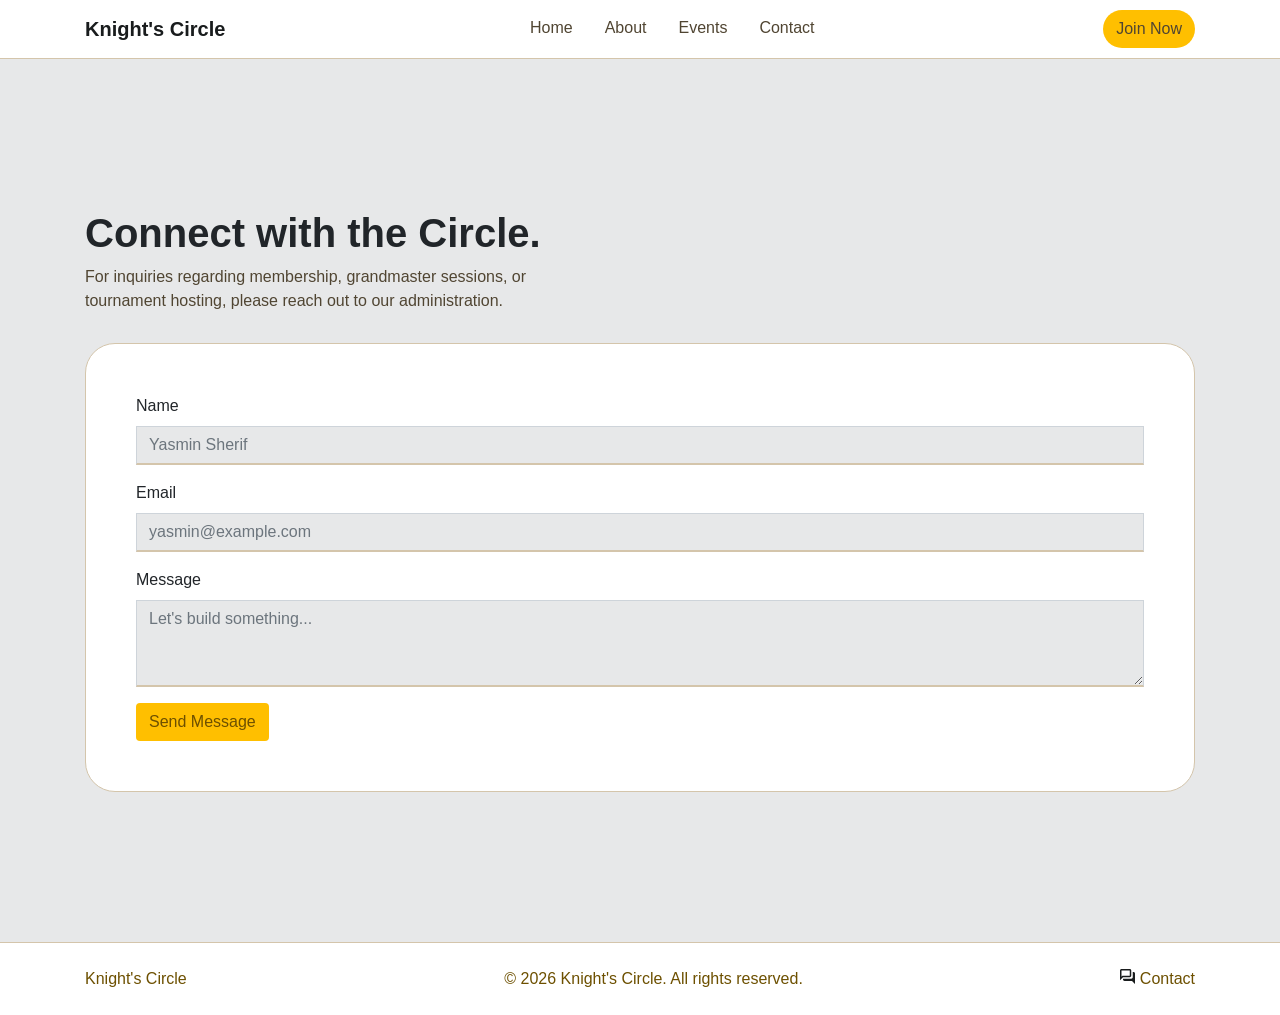
<file: contact.html>
<!DOCTYPE html>
<html lang="en">
<head>
    <meta charset="UTF-8">
    <meta name="viewport" content="width=device-width, initial-scale=1.0">
    <link rel="stylesheet" href="css/bootstrap.css">
    <link rel="stylesheet" href="css/style.css">
    <link rel="stylesheet" href="css/contact.css">
    <link rel="stylesheet" href="https://cdnjs.cloudflare.com/ajax/libs/font-awesome/6.5.0/css/all.min.css">
    <title>Contact</title>
</head>
<body>
    <nav class="navbar">
        <div class="container">
            <a href="#" class="navbar-brand">Knight's Circle</a>
            <ul class="nav">
                <li class="nav-item"><a href="index.html" class="nav-link sm">Home</a></li>
                <li class="nav-item"><a href="about.html" class="nav-link">About</a></li>
                <li class="nav-item"><a href="events.html" class="nav-link">Events</a></li>
                <li class="nav-item"><a href="contact.html" class="nav-link">Contact</a></li>
            </ul>
            <button class="btn btn-orange">Join Now</button>
        </div>
    </nav>

    <div class="main">
        <div class="container">
            <div class="c-form">
                <h1>Connect with the Circle.</h1>
                <p>
                    For inquiries regarding membership, grandmaster sessions, or <br>
                    tournament hosting, please reach out to our administration.
                </p>
                <form class="text-left" action="https://formspree.io/f/xlgyvyzy" method="POST">
                    <div class="form-group">
                        <label for="name">Name</label>
                        <input type="text" class="form-control" id="name" name="name" placeholder="Yasmin Sherif">
                    </div>
                    <div class="form-group">
                    <label for="exampleInputEmail1">Email</label>
                    <input type="email" class="form-control" id="exampleInputEmail1" name="email" aria-describedby="emailHelp" placeholder="yasmin@example.com">
                    </div>
                    <div class="form-group">
                        <label for="exampleFormControlTextarea1">Message</label>
                        <textarea class="form-control" id="exampleFormControlTextarea1" rows="3" name="message" placeholder="Let's build something..."></textarea>
                    </div>
                    <button type="submit" class="cntct-btn btn">Send Message</button>
                </form>
            </div>
        </div>
    </div>

    <footer class="py-4">
        <div class="container d-flex justify-content-between align-items-center flex-wrap">
            <div class="footer-name">Knight's Circle</div>
            <div class="footer-copyright">© 2026 Knight's Circle. All rights reserved.</div>
            <div class="footer-links">
                <svg xmlns="http://www.w3.org/2000/svg" width="15" height="15" viewBox="0 0 15 15" fill="none">
                    <path d="M15 15L12 12H4.5C4.0875 12 3.73437 11.8531 3.44062 11.5594C3.14687 11.2656 3 10.9125 3 10.5V9.75H11.25C11.6625 9.75 12.0156 9.60312 12.3094 9.30937C12.6031 9.01562 12.75 8.6625 12.75 8.25V3H13.5C13.9125 3 14.2656 3.14687 14.5594 3.44062C14.8531 3.73437 15 4.0875 15 4.5V15V15M1.5 7.63125L2.38125 6.75H9.75V6.75V6.75V1.5V1.5V1.5H1.5V1.5V1.5V7.63125V7.63125M0 11.25V1.5C0 1.0875 0.146875 0.734375 0.440625 0.440625C0.734375 0.146875 1.0875 0 1.5 0H9.75C10.1625 0 10.5156 0.146875 10.8094 0.440625C11.1031 0.734375 11.25 1.0875 11.25 1.5V6.75C11.25 7.1625 11.1031 7.51562 10.8094 7.80937C10.5156 8.10312 10.1625 8.25 9.75 8.25H3L0 11.25V11.25M1.5 6.75V1.5V1.5V1.5V1.5V1.5V1.5V6.75V6.75V6.75V6.75V6.75V6.75" fill="#191C1D"/>
                </svg>
                <a href="" class="contact">Contact</a>
            </div>
        </div>
    </footer>
</body>
</html>
</file>
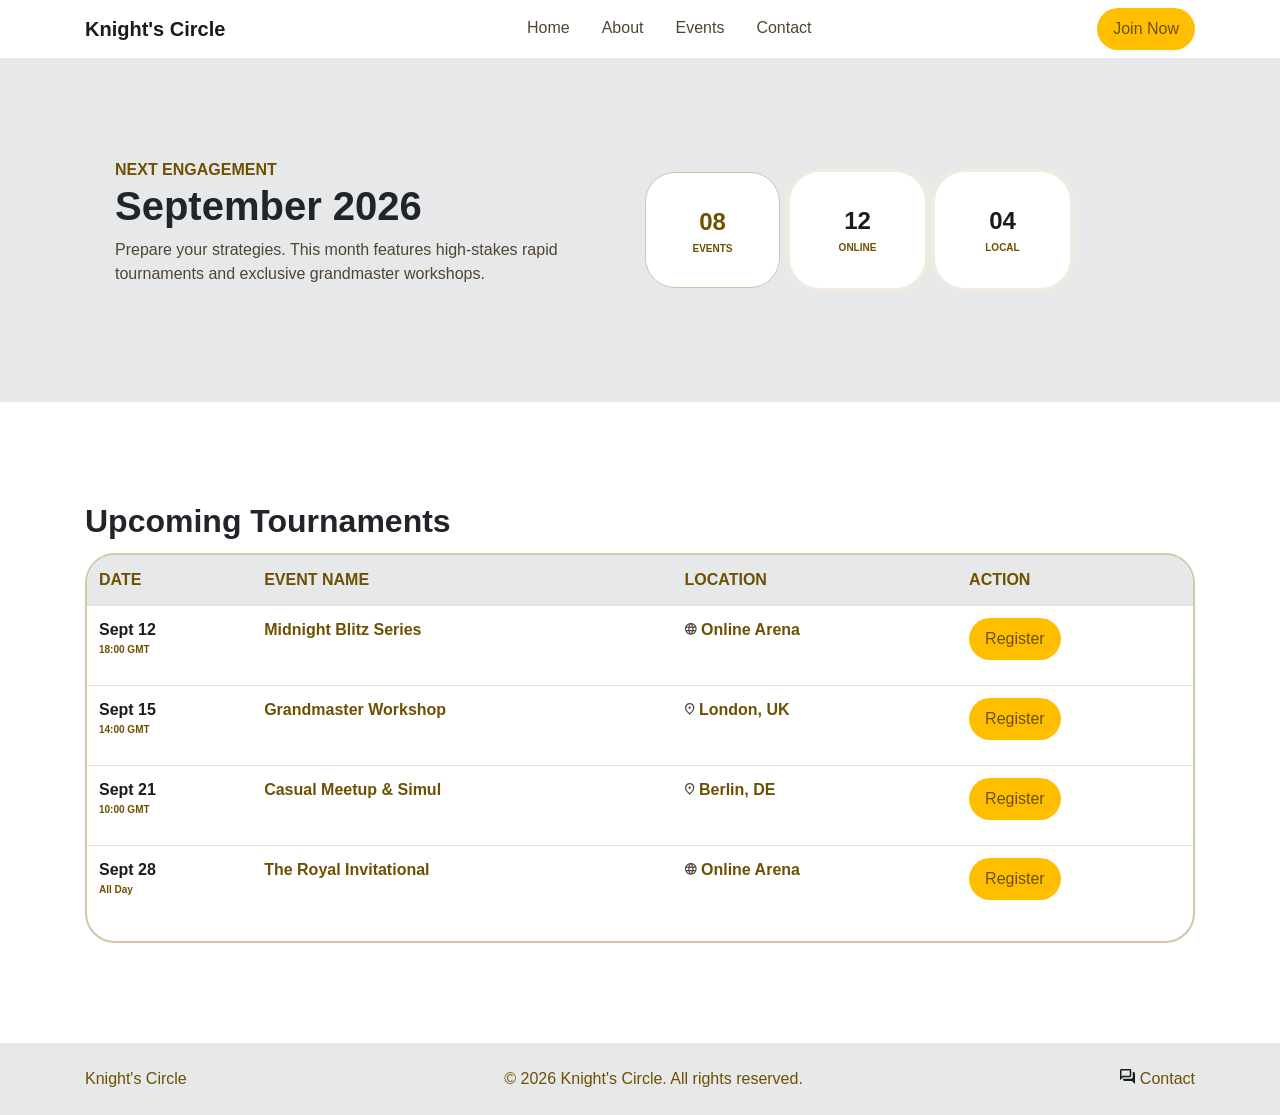
<file: events.html>
<!DOCTYPE html>
<html lang="en">
<head>
    <meta charset="UTF-8">
    <meta name="viewport" content="width=device-width, initial-scale=1.0">
    <link rel="stylesheet" href="css/bootstrap.css">
    <link rel="stylesheet" href="css/style.css">
    <link rel="stylesheet" href="css/events.css">
    <link rel="stylesheet" href="https://cdnjs.cloudflare.com/ajax/libs/font-awesome/6.5.0/css/all.min.css">
    <title>Events</title>
</head>
<body>
    <nav class="navbar">
        <div class="container">
            <a href="#" class="navbar-brand">Knight's Circle</a>
            <ul class="nav">
                <li class="nav-item"><a href="index.html" class="nav-link sm">Home</a></li>
                <li class="nav-item"><a href="about.html" class="nav-link">About</a></li>
                <li class="nav-item"><a href="events.html" class="nav-link">Events</a></li>
                <li class="nav-item"><a href="contact.html" class="nav-link">Contact</a></li>
            </ul>
            <button class="btn btn-orange">Join Now</button>
        </div>
    </nav>

    <div class="calender">
        <div class="container">
            <div class="row d-flex justify-content-between text-center align-items-center">
                <div class="col-md-6 text-left">
                    <span class="date">NEXT ENGAGEMENT</span>
                    <h1>September 2026</h1>
                    <p>
                        Prepare your strategies. This month features high-stakes rapid
                        tournaments and exclusive grandmaster workshops.
                    </p>
                </div>
                <div class="col-md-6">
                    <div class="row">
                        <div class="col-sm col-md-3 text-center dates word-1">
                            <p class="numbers">08</p>
                            <p class="words">EVENTS</p>
                        </div>
                        <div class="col-sm col-md-3 text-center dates word">
                            <p class="numbers"><span>12</span></p>
                            <p class="words">ONLINE</p>
                        </div>
                        <div class="col-sm col-md-3 text-center dates word">
                            <p class="numbers"><span>04</span></p>
                            <p class="words">LOCAL</p>
                        </div>
                    </div>
                </div>
            </div>
        </div>
    </div>

    <div class="tournaments-dates">
        <div class="container">
            <h2>Upcoming Tournaments</h2>
            <div class="border-table">
                <table class="table">
                    <thead>
                        <tr>
                            <th scope="col">DATE</th>
                            <th scope="col">EVENT NAME</th>
                            <th scope="col">LOCATION</th>
                            <th scope="col">ACTION</th>
                        </tr>
                    </thead>
                    <tbody>
                        <tr>
                            <th scope="row">
                                <div class="d-block">
                                    <span>Sept 12</span>
                                    <p>18:00 GMT</p>
                                </div>
                            </th>
                            <td>
                                <div class="d-flex">
                                    <span class="name">Midnight Blitz Series</span>
                                </div>
                            </td>
                            <td>
                                <div class="location">
                                    <svg xmlns="http://www.w3.org/2000/svg" width="12" height="12" viewBox="0 0 12 12" fill="none">
                                        <path d="M5.84062 11.6667C5.03854 11.6667 4.28264 11.5135 3.57292 11.2073C2.86319 10.901 2.2434 10.483 1.71354 9.95312C1.18368 9.42326 0.765625 8.80347 0.459375 8.09375C0.153125 7.38403 0 6.62813 0 5.82604C0 5.02396 0.153125 4.27049 0.459375 3.56562C0.765625 2.86076 1.18368 2.2434 1.71354 1.71354C2.2434 1.18368 2.86319 0.765625 3.57292 0.459375C4.28264 0.153125 5.03854 0 5.84062 0C6.64271 0 7.39618 0.153125 8.10104 0.459375C8.8059 0.765625 9.42326 1.18368 9.95312 1.71354C10.483 2.2434 10.901 2.86076 11.2073 3.56562C11.5135 4.27049 11.6667 5.02396 11.6667 5.82604C11.6667 6.62813 11.5135 7.38403 11.2073 8.09375C10.901 8.80347 10.483 9.42326 9.95312 9.95312C9.42326 10.483 8.8059 10.901 8.10104 11.2073C7.39618 11.5135 6.64271 11.6667 5.84062 11.6667V11.6667M5.83333 10.4708C6.08611 10.1208 6.30486 9.75625 6.48958 9.37708C6.67431 8.99792 6.825 8.59444 6.94167 8.16667H4.725C4.84167 8.59444 4.99236 8.99792 5.17708 9.37708C5.36181 9.75625 5.58056 10.1208 5.83333 10.4708V10.4708M4.31667 10.2375C4.14167 9.91667 3.98854 9.58368 3.85729 9.23854C3.72604 8.8934 3.61667 8.53611 3.52917 8.16667H1.80833C2.09028 8.65278 2.44271 9.07569 2.86562 9.43542C3.28854 9.79514 3.77222 10.0625 4.31667 10.2375V10.2375M7.35 10.2375C7.89444 10.0625 8.37812 9.79514 8.80104 9.43542C9.22396 9.07569 9.57639 8.65278 9.85833 8.16667H8.1375C8.05 8.53611 7.94062 8.8934 7.80937 9.23854C7.67812 9.58368 7.525 9.91667 7.35 10.2375V10.2375M1.3125 7H3.29583C3.26667 6.80556 3.24479 6.61354 3.23021 6.42396C3.21563 6.23437 3.20833 6.0375 3.20833 5.83333C3.20833 5.62917 3.21563 5.43229 3.23021 5.24271C3.24479 5.05312 3.26667 4.86111 3.29583 4.66667H1.3125C1.26389 4.86111 1.22743 5.05312 1.20312 5.24271C1.17882 5.43229 1.16667 5.62917 1.16667 5.83333C1.16667 6.0375 1.17882 6.23437 1.20312 6.42396C1.22743 6.61354 1.26389 6.80556 1.3125 7V7M4.4625 7H7.20417C7.23333 6.80556 7.25521 6.61354 7.26979 6.42396C7.28437 6.23437 7.29167 6.0375 7.29167 5.83333C7.29167 5.62917 7.28437 5.43229 7.26979 5.24271C7.25521 5.05312 7.23333 4.86111 7.20417 4.66667H4.4625C4.43333 4.86111 4.41146 5.05312 4.39687 5.24271C4.38229 5.43229 4.375 5.62917 4.375 5.83333C4.375 6.0375 4.38229 6.23437 4.39687 6.42396C4.41146 6.61354 4.43333 6.80556 4.4625 7V7M8.37083 7H10.3542C10.4028 6.80556 10.4392 6.61354 10.4635 6.42396C10.4878 6.23437 10.5 6.0375 10.5 5.83333C10.5 5.62917 10.4878 5.43229 10.4635 5.24271C10.4392 5.05312 10.4028 4.86111 10.3542 4.66667H8.37083C8.4 4.86111 8.42188 5.05312 8.43646 5.24271C8.45104 5.43229 8.45833 5.62917 8.45833 5.83333C8.45833 6.0375 8.45104 6.23437 8.43646 6.42396C8.42188 6.61354 8.4 6.80556 8.37083 7V7M8.1375 3.5H9.85833C9.57639 3.01389 9.22396 2.59097 8.80104 2.23125C8.37812 1.87153 7.89444 1.60417 7.35 1.42917C7.525 1.75 7.67812 2.08299 7.80937 2.42812C7.94062 2.77326 8.05 3.13056 8.1375 3.5V3.5M4.725 3.5H6.94167C6.825 3.07222 6.67431 2.66875 6.48958 2.28958C6.30486 1.91042 6.08611 1.54583 5.83333 1.19583C5.58056 1.54583 5.36181 1.91042 5.17708 2.28958C4.99236 2.66875 4.84167 3.07222 4.725 3.5V3.5M1.80833 3.5H3.52917C3.61667 3.13056 3.72604 2.77326 3.85729 2.42812C3.98854 2.08299 4.14167 1.75 4.31667 1.42917C3.77222 1.60417 3.28854 1.87153 2.86562 2.23125C2.44271 2.59097 2.09028 3.01389 1.80833 3.5V3.5" fill="#504532"/>
                                    </svg>
                                    <span>Online Arena</span>
                                </div>
                            </td>
                            <td>
                                <button class="btn">Register</button>
                            </td>
                        </tr>
                        <tr>
                            <th scope="row">
                                <div class="d-block">
                                    <span>Sept 15</span>
                                    <p>14:00 GMT</p>
                                </div>
                            </th>
                            <td>
                                <div class="d-flex">
                                    <span class="name">Grandmaster Workshop</span>
                                </div>
                            </td>
                            <td>
                                <div class="location">
                                    <svg xmlns="http://www.w3.org/2000/svg" width="10" height="12" viewBox="0 0 10 12" fill="none">
                                        <path d="M4.66667 5.83333C4.9875 5.83333 5.26215 5.7191 5.49062 5.49062C5.7191 5.26215 5.83333 4.9875 5.83333 4.66667C5.83333 4.34583 5.7191 4.07118 5.49062 3.84271C5.26215 3.61424 4.9875 3.5 4.66667 3.5C4.34583 3.5 4.07118 3.61424 3.84271 3.84271C3.61424 4.07118 3.5 4.34583 3.5 4.66667C3.5 4.9875 3.61424 5.26215 3.84271 5.49062C4.07118 5.7191 4.34583 5.83333 4.66667 5.83333V5.83333M4.66667 10.1208C5.85278 9.03194 6.73264 8.04271 7.30625 7.15312C7.87986 6.26354 8.16667 5.47361 8.16667 4.78333C8.16667 3.72361 7.82882 2.8559 7.15312 2.18021C6.47743 1.50451 5.64861 1.16667 4.66667 1.16667C3.68472 1.16667 2.8559 1.50451 2.18021 2.18021C1.50451 2.8559 1.16667 3.72361 1.16667 4.78333C1.16667 5.47361 1.45347 6.26354 2.02708 7.15312C2.60069 8.04271 3.48056 9.03194 4.66667 10.1208V10.1208M4.66667 11.6667C3.10139 10.3347 1.93229 9.09757 1.15937 7.95521C0.386458 6.81285 0 5.75556 0 4.78333C0 3.325 0.469097 2.16319 1.40729 1.29792C2.34549 0.432639 3.43194 0 4.66667 0C5.90139 0 6.98785 0.432639 7.92604 1.29792C8.86424 2.16319 9.33333 3.325 9.33333 4.78333C9.33333 5.75556 8.94688 6.81285 8.17396 7.95521C7.40104 9.09757 6.23194 10.3347 4.66667 11.6667V11.6667M4.66667 4.66667V4.66667V4.66667V4.66667V4.66667V4.66667V4.66667V4.66667V4.66667V4.66667" fill="#504532"/>
                                    </svg>
                                    <span>London, UK</span>
                                </div>
                            </td>
                            <td>
                                <button class="btn">Register</button>
                            </td>
                        </tr>
                        <tr>
                            <th scope="row">
                                <div class="d-block">
                                    <span>Sept 21</span>
                                    <p>10:00 GMT</p>
                                </div>
                            </th>
                            <td>
                                <div class="d-flex">
                                    <span class="name">Casual Meetup & Simul</span>
                                </div>
                            </td>
                            <td>
                                <div class="location">
                                    <svg xmlns="http://www.w3.org/2000/svg" width="10" height="12" viewBox="0 0 10 12" fill="none">
                                        <path d="M4.66667 5.83333C4.9875 5.83333 5.26215 5.7191 5.49062 5.49062C5.7191 5.26215 5.83333 4.9875 5.83333 4.66667C5.83333 4.34583 5.7191 4.07118 5.49062 3.84271C5.26215 3.61424 4.9875 3.5 4.66667 3.5C4.34583 3.5 4.07118 3.61424 3.84271 3.84271C3.61424 4.07118 3.5 4.34583 3.5 4.66667C3.5 4.9875 3.61424 5.26215 3.84271 5.49062C4.07118 5.7191 4.34583 5.83333 4.66667 5.83333V5.83333M4.66667 10.1208C5.85278 9.03194 6.73264 8.04271 7.30625 7.15312C7.87986 6.26354 8.16667 5.47361 8.16667 4.78333C8.16667 3.72361 7.82882 2.8559 7.15312 2.18021C6.47743 1.50451 5.64861 1.16667 4.66667 1.16667C3.68472 1.16667 2.8559 1.50451 2.18021 2.18021C1.50451 2.8559 1.16667 3.72361 1.16667 4.78333C1.16667 5.47361 1.45347 6.26354 2.02708 7.15312C2.60069 8.04271 3.48056 9.03194 4.66667 10.1208V10.1208M4.66667 11.6667C3.10139 10.3347 1.93229 9.09757 1.15937 7.95521C0.386458 6.81285 0 5.75556 0 4.78333C0 3.325 0.469097 2.16319 1.40729 1.29792C2.34549 0.432639 3.43194 0 4.66667 0C5.90139 0 6.98785 0.432639 7.92604 1.29792C8.86424 2.16319 9.33333 3.325 9.33333 4.78333C9.33333 5.75556 8.94688 6.81285 8.17396 7.95521C7.40104 9.09757 6.23194 10.3347 4.66667 11.6667V11.6667M4.66667 4.66667V4.66667V4.66667V4.66667V4.66667V4.66667V4.66667V4.66667V4.66667V4.66667" fill="#504532"/>
                                    </svg>
                                    <span>Berlin, DE</span>
                                </div>
                            </td>
                            <td>
                                <button class="btn">Register</button>
                            </td>
                        </tr>
                        <tr>
                            <th scope="row">
                                <div class="d-block">
                                    <span>Sept 28</span>
                                    <p>All Day</p>
                                </div>
                            </th>
                            <td>
                                <div class="d-flex">
                                    <span class="name">The Royal Invitational</span>
                                </div>
                            </td>
                            <td>
                                <div class="location">
                                    <svg xmlns="http://www.w3.org/2000/svg" width="12" height="12" viewBox="0 0 12 12" fill="none">
                                        <path d="M5.84062 11.6667C5.03854 11.6667 4.28264 11.5135 3.57292 11.2073C2.86319 10.901 2.2434 10.483 1.71354 9.95312C1.18368 9.42326 0.765625 8.80347 0.459375 8.09375C0.153125 7.38403 0 6.62813 0 5.82604C0 5.02396 0.153125 4.27049 0.459375 3.56562C0.765625 2.86076 1.18368 2.2434 1.71354 1.71354C2.2434 1.18368 2.86319 0.765625 3.57292 0.459375C4.28264 0.153125 5.03854 0 5.84062 0C6.64271 0 7.39618 0.153125 8.10104 0.459375C8.8059 0.765625 9.42326 1.18368 9.95312 1.71354C10.483 2.2434 10.901 2.86076 11.2073 3.56562C11.5135 4.27049 11.6667 5.02396 11.6667 5.82604C11.6667 6.62813 11.5135 7.38403 11.2073 8.09375C10.901 8.80347 10.483 9.42326 9.95312 9.95312C9.42326 10.483 8.8059 10.901 8.10104 11.2073C7.39618 11.5135 6.64271 11.6667 5.84062 11.6667V11.6667M5.83333 10.4708C6.08611 10.1208 6.30486 9.75625 6.48958 9.37708C6.67431 8.99792 6.825 8.59444 6.94167 8.16667H4.725C4.84167 8.59444 4.99236 8.99792 5.17708 9.37708C5.36181 9.75625 5.58056 10.1208 5.83333 10.4708V10.4708M4.31667 10.2375C4.14167 9.91667 3.98854 9.58368 3.85729 9.23854C3.72604 8.8934 3.61667 8.53611 3.52917 8.16667H1.80833C2.09028 8.65278 2.44271 9.07569 2.86562 9.43542C3.28854 9.79514 3.77222 10.0625 4.31667 10.2375V10.2375M7.35 10.2375C7.89444 10.0625 8.37812 9.79514 8.80104 9.43542C9.22396 9.07569 9.57639 8.65278 9.85833 8.16667H8.1375C8.05 8.53611 7.94062 8.8934 7.80937 9.23854C7.67812 9.58368 7.525 9.91667 7.35 10.2375V10.2375M1.3125 7H3.29583C3.26667 6.80556 3.24479 6.61354 3.23021 6.42396C3.21563 6.23437 3.20833 6.0375 3.20833 5.83333C3.20833 5.62917 3.21563 5.43229 3.23021 5.24271C3.24479 5.05312 3.26667 4.86111 3.29583 4.66667H1.3125C1.26389 4.86111 1.22743 5.05312 1.20312 5.24271C1.17882 5.43229 1.16667 5.62917 1.16667 5.83333C1.16667 6.0375 1.17882 6.23437 1.20312 6.42396C1.22743 6.61354 1.26389 6.80556 1.3125 7V7M4.4625 7H7.20417C7.23333 6.80556 7.25521 6.61354 7.26979 6.42396C7.28437 6.23437 7.29167 6.0375 7.29167 5.83333C7.29167 5.62917 7.28437 5.43229 7.26979 5.24271C7.25521 5.05312 7.23333 4.86111 7.20417 4.66667H4.4625C4.43333 4.86111 4.41146 5.05312 4.39687 5.24271C4.38229 5.43229 4.375 5.62917 4.375 5.83333C4.375 6.0375 4.38229 6.23437 4.39687 6.42396C4.41146 6.61354 4.43333 6.80556 4.4625 7V7M8.37083 7H10.3542C10.4028 6.80556 10.4392 6.61354 10.4635 6.42396C10.4878 6.23437 10.5 6.0375 10.5 5.83333C10.5 5.62917 10.4878 5.43229 10.4635 5.24271C10.4392 5.05312 10.4028 4.86111 10.3542 4.66667H8.37083C8.4 4.86111 8.42188 5.05312 8.43646 5.24271C8.45104 5.43229 8.45833 5.62917 8.45833 5.83333C8.45833 6.0375 8.45104 6.23437 8.43646 6.42396C8.42188 6.61354 8.4 6.80556 8.37083 7V7M8.1375 3.5H9.85833C9.57639 3.01389 9.22396 2.59097 8.80104 2.23125C8.37812 1.87153 7.89444 1.60417 7.35 1.42917C7.525 1.75 7.67812 2.08299 7.80937 2.42812C7.94062 2.77326 8.05 3.13056 8.1375 3.5V3.5M4.725 3.5H6.94167C6.825 3.07222 6.67431 2.66875 6.48958 2.28958C6.30486 1.91042 6.08611 1.54583 5.83333 1.19583C5.58056 1.54583 5.36181 1.91042 5.17708 2.28958C4.99236 2.66875 4.84167 3.07222 4.725 3.5V3.5M1.80833 3.5H3.52917C3.61667 3.13056 3.72604 2.77326 3.85729 2.42812C3.98854 2.08299 4.14167 1.75 4.31667 1.42917C3.77222 1.60417 3.28854 1.87153 2.86562 2.23125C2.44271 2.59097 2.09028 3.01389 1.80833 3.5V3.5" fill="#504532"/>
                                    </svg>
                                    <span>Online Arena</span>
                                </div>
                            </td>
                            <td>
                                <button class="btn">Register</button>
                            </td>
                        </tr>
                    </tbody>
                </table>
            </div>
        </div>
    </div>

    <footer class="py-4">
        <div class="container d-flex justify-content-between align-items-center flex-wrap">
            <div class="footer-name">Knight's Circle</div>
            <div class="footer-copyright">© 2026 Knight's Circle. All rights reserved.</div>
            <div class="footer-links">
                <svg xmlns="http://www.w3.org/2000/svg" width="15" height="15" viewBox="0 0 15 15" fill="none">
                    <path d="M15 15L12 12H4.5C4.0875 12 3.73437 11.8531 3.44062 11.5594C3.14687 11.2656 3 10.9125 3 10.5V9.75H11.25C11.6625 9.75 12.0156 9.60312 12.3094 9.30937C12.6031 9.01562 12.75 8.6625 12.75 8.25V3H13.5C13.9125 3 14.2656 3.14687 14.5594 3.44062C14.8531 3.73437 15 4.0875 15 4.5V15V15M1.5 7.63125L2.38125 6.75H9.75V6.75V6.75V1.5V1.5V1.5H1.5V1.5V1.5V7.63125V7.63125M0 11.25V1.5C0 1.0875 0.146875 0.734375 0.440625 0.440625C0.734375 0.146875 1.0875 0 1.5 0H9.75C10.1625 0 10.5156 0.146875 10.8094 0.440625C11.1031 0.734375 11.25 1.0875 11.25 1.5V6.75C11.25 7.1625 11.1031 7.51562 10.8094 7.80937C10.5156 8.10312 10.1625 8.25 9.75 8.25H3L0 11.25V11.25M1.5 6.75V1.5V1.5V1.5V1.5V1.5V1.5V6.75V6.75V6.75V6.75V6.75V6.75" fill="#191C1D"/>
                </svg>
                <a href="" class="contact">Contact</a>
            </div>
        </div>
    </footer>
</body>
</html>
</file>
<file: css/style.css>
:root {
    --orange: #FFBF00;
    --brown: #6D5000;
    --light-brown: #504532;
    --light-bg: #FFEFD5;
    --brown-border: #D4C5AB;
    --bg-dark: #191C1D;
    --bg-off-white: #E7E8E9;
    --bg-white: #FFFFFF;
}

* {
    box-sizing: border-box;
}

nav {
    background-color: var(--bg-white);
}

.navbar-brand {
    color: var(--bg-dark);
    font-weight: bold;
}

.nav li a {
    color: var(--light-brown);
    border-bottom: 2px solid var(--bg-white);
}

.nav li a:hover {
    color: var(--brown);
    border-bottom: 2px solid var(--brown);
}

.part1 {
    background-image: url("https://i.ibb.co/670KWJjy/Container.jpg");
    background-size: 100% 100%;
    background-repeat: no-repeat;
}

.sec-1 {
    padding: 150px 0;
}

.btn-orange {
    background-color: var(--orange);
    color: var(--light-brown);
    border-radius: 30px;
}

.btn-orange:hover {
    box-shadow: 0 0 10px var(--orange);
}

.btn-outline-brown {
    border: 2px solid var(--brown-border);
    border-radius: 30px;
    background-color: transparent;
}

.btn-outline-brown:hover {
    box-shadow: 0 0 10px var(--brown-border);
}

.describe {
    color: var(--light-brown);
}

h1, h2 {
    font-weight: bold;
}

span {
    color: var(--brown);
}

.sec-2 {
    background-color: var(--bg-white);
}

.line {
    background-color: var(--orange);
    padding: 3px;
    margin: 20px auto;
    width: 90px;    
    border-radius: 30px;
}

.whys {
    background-color: var(--bg-off-white);
    border: 2px solid var(--brown-border);
    padding: 20px;
    margin: 45px;
    border-radius: 10px;
}

svg {
    font-weight: bold;
}

.cap,
.world,
.cup {
    background-color: var(--light-bg);
    padding: 10px;
    width: fit-content;
    border-radius: 10px;
    margin: 10px;
}

.row p {
    color: var(--light-brown);
}

.part3 {
    background-color: var(--bg-off-white);
}

.btn-brown {
    color: var(--brown);
    border: 3px solid var(--bg-off-white);
    background-color: transparent;
    font-weight: bold;
}

.btn-brown:hover {
    border-bottom: 3px solid var(--orange);
}

.sec-3 p {
    color: var(--brown);
}

.card {
    margin: 45px;
    border-radius: 10px;
    width: fit-content;
}

.card-img-top {
    width: 100%;
    padding-top: 15px;
}

.btn-register {
    background-color: transparent;
    border: 2px solid var(--brown-border);
    border-radius: 3px;
    margin-top: 10px;
    width: 100%;
}

.btn-register:hover {
    box-shadow: 0 0 10px var(--brown-border);
}

footer {
    color: var(--brown);
}

.contact {
    color: var(--brown);
}

.contact:hover {
    text-decoration: none;
    color: var(--bg-dark);
}
</file>
<file: css/contact.css>
body {
    background-color: var(--bg-off-white);
}

.navbar {
    border-bottom: 1px solid var(--brown-border);
}

.c-form {
    margin: 150px 0;
}

.c-form p {
    color: var( --light-brown);
}

form {
    background-color: var(--bg-white);
    padding: 50px;
    border: 1px solid var(--brown-border);
    border-radius: 30px;
    margin-top: 30px;
}

.form-group input,
.form-group textarea {
    background-color: var(--bg-off-white);
    border-bottom: 2px solid var(--brown-border);
    border-radius: 0;
}

.cntct-btn {
    background-color: var(--orange);
    color: var(--brown);
}

.cntct-btn:hover{
    box-shadow: 0 0 10px var(--orange);
}

footer {
    border-top: 1px solid var(--brown-border);
    background-color: var(--bg-white);
}
</file>
<file: css/events.css>
body {
    background-color: var(--bg-off-white);
}

.navbar {
    background-color: var(--bg-white);
}

.calender {
    margin: 100px;
}

.date {
    font-weight: bold;
}

.dates {
    background-color: var(--bg-white);
    margin: 5px;
    padding: 30px 0;
    border-radius: 30px;
}

.dates .numbers,
.dates .words {
    font-weight: bold;
    color: var(--brown);
    margin: 1px;
}

.dates .numbers {
    font-size:x-large;
}

.dates .words {
    font-size: x-small;
}

.numbers span {
    color: var(--bg-dark);
}

.word-1 {
    border: 1px solid var( --brown-border);
}

.word {
    box-shadow: 0 0 10px var(--light-bg);
}

.tournaments-dates {
    background-color: var(--bg-white);
    padding: 100px 0;
}

.tournaments-dates h2 {
    padding-bottom: 5px;
}


.border-table  {
    border: 2px solid var( --brown-border);
    border-radius: 30px;
    overflow: hidden;
}

.tournaments-dates thead {
    background-color: var(--bg-off-white);
    color: var(--brown);
}

.d-block {
    display: block;
}

.d-block p {
    font-size: x-small;
    color: var(--brown);
}

.d-block span {
    color: var(--bg-dark);
}

.d-flex span{
    font-weight: bold;
}

.location span {
    font-weight: bold;
}

.btn {
    color: var(--brown);
    background-color: var(--orange);
    border-radius: 30px;
    padding: 8px 15px;
}
</file>
